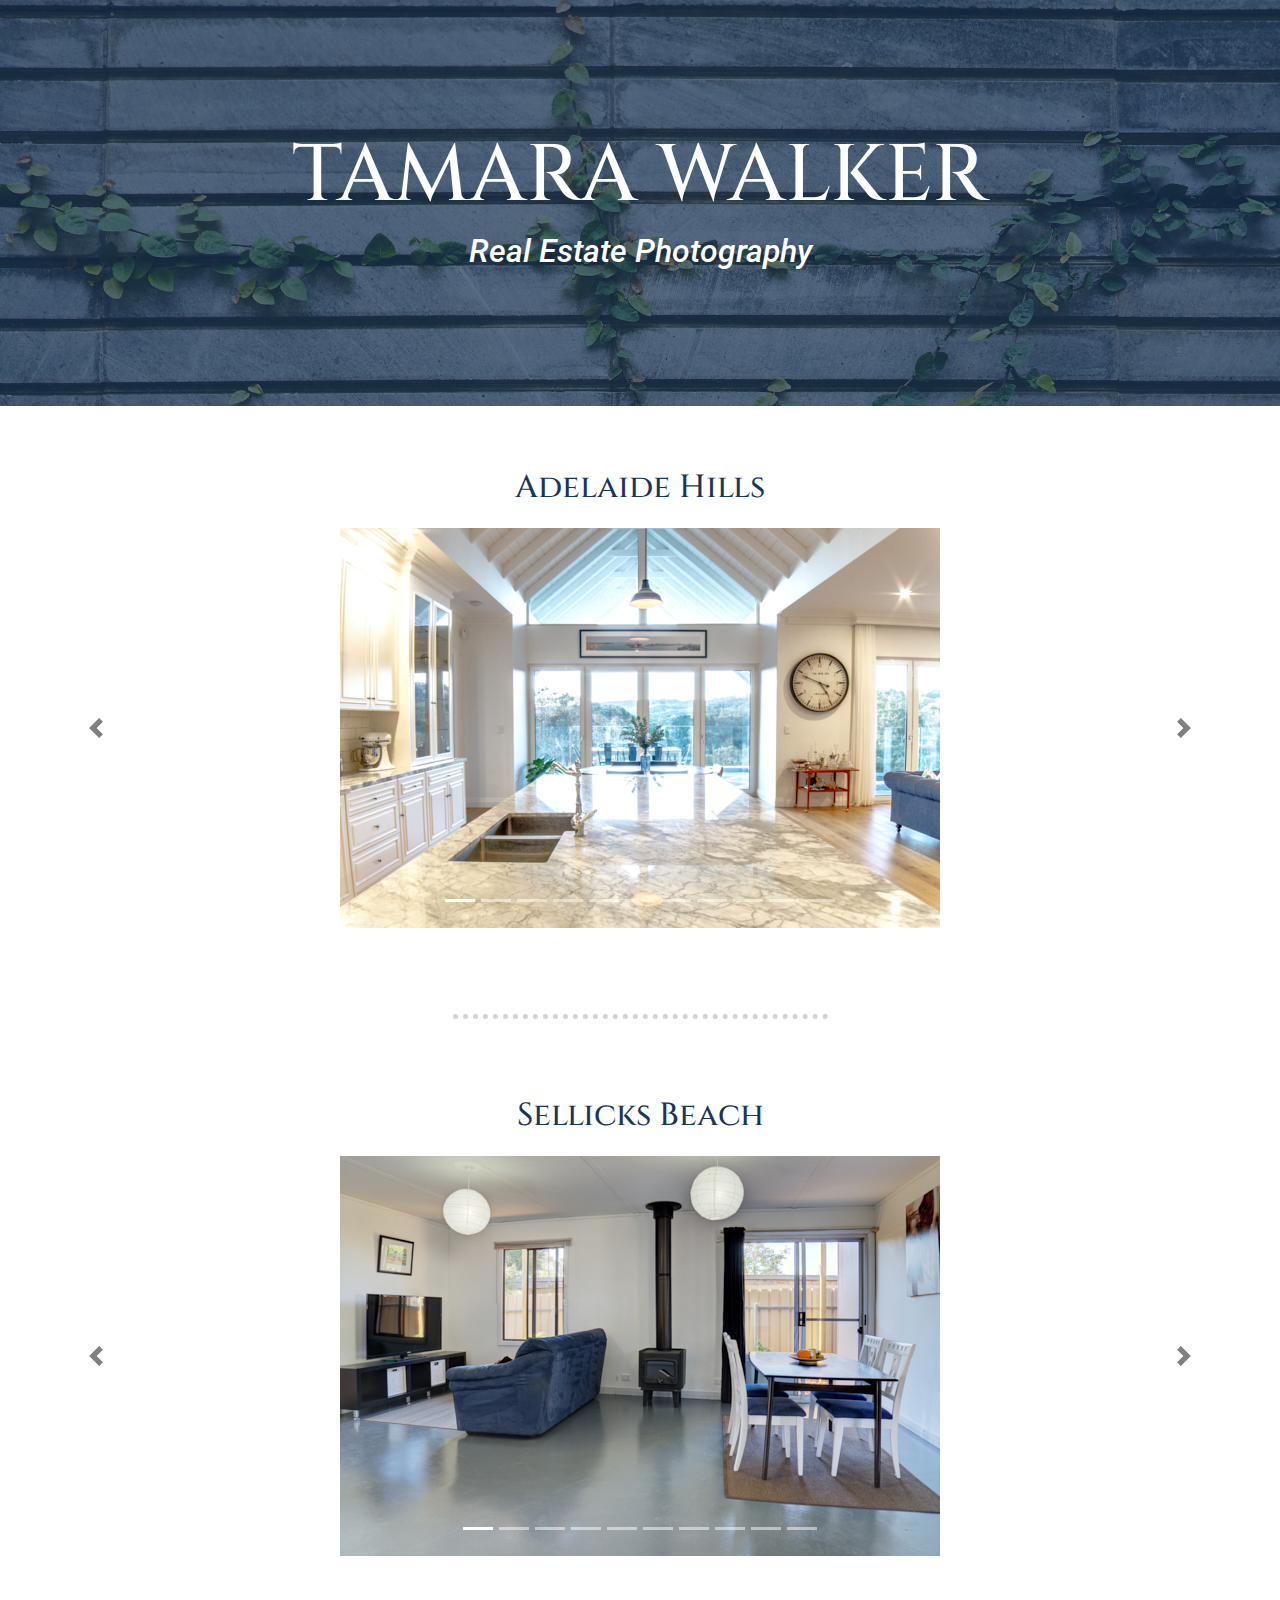
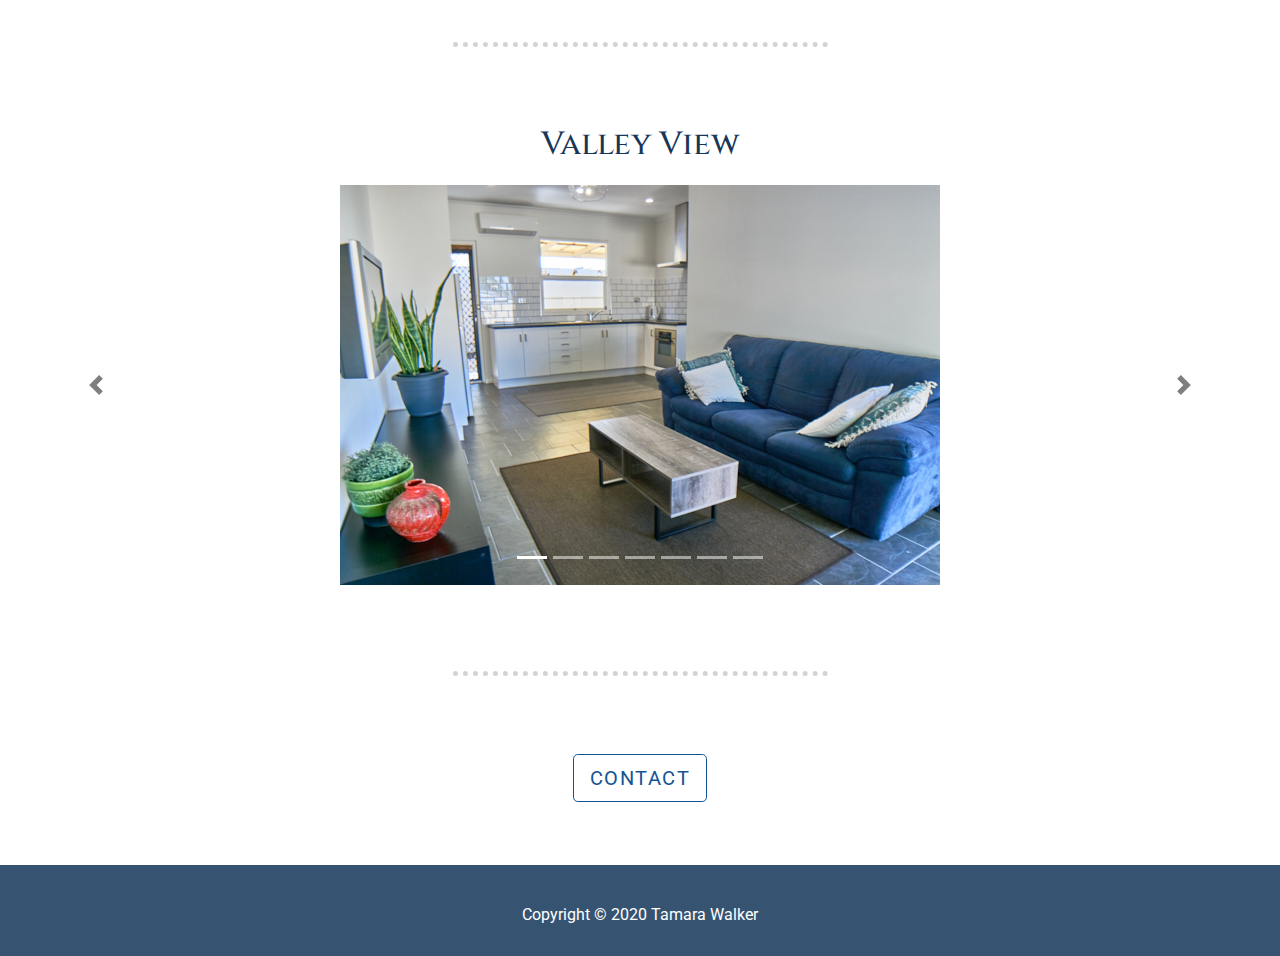
<file: index.html>
<!DOCTYPE html>
<html lang="en" dir="ltr">
  <head>
    <meta charset="utf-8">
    <title>Portfolio of Tamara Walker</title>

    <!-- CSS Stylesheets -->

    <link rel="stylesheet" href="https://stackpath.bootstrapcdn.com/bootstrap/4.5.2/css/bootstrap.min.css" integrity="sha384-JcKb8q3iqJ61gNV9KGb8thSsNjpSL0n8PARn9HuZOnIxN0hoP+VmmDGMN5t9UJ0Z" crossorigin="anonymous">
    <link rel="stylesheet" type="text/css" href="css/styles.css">

    <!-- Google fonts -->

    <link href="https://fonts.googleapis.com/css2?family=Cinzel:wght@700&family=Roboto:ital@0;1&display=swap" rel="stylesheet">

    <!-- Scripts -->

  </head>
  <body>

    <section id="title" class="color-section">
      <div class="container-fluid title-img">

        <!-- title -->

        <h1>TAMARA WALKER</h1>
        <h3><i>Real Estate Photography</i></h3>

      </div>
    </section>

    <section>
      <div class="container-fluid carousel-titles">

        <!-- Adelaide Hills -->

        <h2>Adelaide Hills</h2>

      </div>
    </section>

    <section class="colored-section">
      <div id="adelaide-hills" class="carousel slide" data-interval="false">
        <ol class="carousel-indicators">
          <li data-target="#adelaide-hills" data-slide-to="0" class="active indicator-button"></li>
          <li data-target="#adelaide-hills" data-slide-to="1" class="indicator-button"></li>
          <li data-target="#adelaide-hills" data-slide-to="2" class="indicator-button"></li>
          <li data-target="#adelaide-hills" data-slide-to="3" class="indicator-button"></li>
          <li data-target="#adelaide-hills" data-slide-to="4" class="indicator-button"></li>
          <li data-target="#adelaide-hills" data-slide-to="5" class="indicator-button"></li>
          <li data-target="#adelaide-hills" data-slide-to="6" class="indicator-button"></li>
          <li data-target="#adelaide-hills" data-slide-to="7" class="indicator-button"></li>
          <li data-target="#adelaide-hills" data-slide-to="8" class="indicator-button"></li>
          <li data-target="#adelaide-hills" data-slide-to="9" class="indicator-button"></li>
          <li data-target="#adelaide-hills" data-slide-to="10" class="indicator-button"></li>
        </ol>
        <div class="carousel-inner">
          <div class="carousel-item active container-fluid">
            <a href="images/Adelaide-Hills-01-lg.jpg">
            <img class="img-fluid" src="images/Adelaide-Hills-01.jpg" alt="">
            <div class="text">Click to enlarge</div>
            </a>
          </div>
          <div class="carousel-item container-fluid">
            <a href="images/Adelaide-Hills-02-lg.jpg">
            <img class="img-fluid" src="images/Adelaide-Hills-02.jpg" alt="">
            <div class="text">Click to enlarge</div>
            </a>
          </div>
          <div class="carousel-item container-fluid">
            <a href="images/Adelaide-Hills-03-lg.jpg">
            <img class="img-fluid" src="images/Adelaide-Hills-03.jpg" alt="">
            <div class="text">Click to enlarge</div>
            </a>
          </div>
          <div class="carousel-item container-fluid">
            <a href="images/Adelaide-Hills-04-lg.jpg">
            <img class="img-fluid" src="images/Adelaide-Hills-04.jpg" alt="">
            <div class="text">Click to enlarge</div>
            </a>
          </div>
          <div class="carousel-item container-fluid">
            <a href="images/Adelaide-Hills-05-lg.jpg">
            <img class="img-fluid" src="images/Adelaide-Hills-05.jpg" alt="">
            <div class="text">Click to enlarge</div>
            </a>
          </div>
          <div class="carousel-item container-fluid">
            <a href="images/Adelaide-Hills-06-lg.jpg">
            <img class="img-fluid" src="images/Adelaide-Hills-06.jpg" alt="">
            <div class="text">Click to enlarge</div>
            </a>
          </div>
          <div class="carousel-item container-fluid">
            <a href="images/Adelaide-Hills-07-lg.jpg">
            <img class="img-fluid" src="images/Adelaide-Hills-07.jpg" alt="">
            <div class="text">Click to enlarge</div>
            </a>
          </div>
          <div class="carousel-item container-fluid">
            <a href="images/Adelaide-Hills-08-lg.jpg">
            <img class="img-fluid" src="images/Adelaide-Hills-08.jpg" alt="">
            <div class="text">Click to enlarge</div>
            </a>
          </div>
          <div class="carousel-item container-fluid">
            <a href="images/Adelaide-Hills-09-lg.jpg">
            <img class="img-fluid" src="images/Adelaide-Hills-09.jpg" alt="">
            <div class="text">Click to enlarge</div>
            </a>
          </div>
          <div class="carousel-item container-fluid">
            <a href="images/Adelaide-Hills-10-lg.jpg">
            <img class="img-fluid" src="images/Adelaide-Hills-10.jpg" alt="">
            <div class="text">Click to enlarge</div>
            </a>
          </div>
          <div class="carousel-item container-fluid">
            <a href="images/Adelaide-Hills-11-lg.jpg">
            <img class="img-fluid" src="images/Adelaide-Hills-11.jpg" alt="">
            <div class="text">Click to enlarge</div>
            </a>
          </div>
        </div>
        <a class="carousel-control-prev" href="#adelaide-hills" role="button" data-slide="prev">
          <span class="carousel-control-prev-icon" aria-hidden="true"></span>
          <span class="sr-only">Previous</span>
        </a>
        <a class="carousel-control-next" href="#adelaide-hills" role="button" data-slide="next">
          <span class="carousel-control-next-icon" aria-hidden="true"></span>
          <span class="sr-only">Next</span>
        </a>


      </div>
    </section>

    <section>
      <div class="container-fluid white-separator">

      </div>
    </section>

    <section>
      <div class="container-fluid blue-separator">

        <hr>

      </div>
    </section>

    <section>
      <div class="container-fluid carousel-titles">

        <!-- sellicks beach -->

        <h2>Sellicks Beach</h2>

      </div>
    </section>

    <section class="colored-section">
      <div id="sellicks-beach" class="carousel slide" data-interval="false">
        <ol class="carousel-indicators">
          <li data-target="#sellicks-beach" data-slide-to="0" class="active indicator-button"></li>
          <li data-target="#sellicks-beach" data-slide-to="1" class="indicator-button"></li>
          <li data-target="#sellicks-beach" data-slide-to="2" class="indicator-button"></li>
          <li data-target="#sellicks-beach" data-slide-to="3" class="indicator-button"></li>
          <li data-target="#sellicks-beach" data-slide-to="4" class="indicator-button"></li>
          <li data-target="#sellicks-beach" data-slide-to="5" class="indicator-button"></li>
          <li data-target="#sellicks-beach" data-slide-to="6" class="indicator-button"></li>
          <li data-target="#sellicks-beach" data-slide-to="7" class="indicator-button"></li>
          <li data-target="#sellicks-beach" data-slide-to="8" class="indicator-button"></li>
          <li data-target="#sellicks-beach" data-slide-to="9" class="indicator-button"></li>
        </ol>
        <div class="carousel-inner">
          <div class="carousel-item active container-fluid">
            <a href="images/Sellicks-Beach-01-lg.jpg">
            <img class="img-fluid" src="images/Sellicks-Beach-01.jpg" alt="">
            <div class="text">Click to enlarge</div>
            </a>
          </div>
          <div class="carousel-item container-fluid">
            <a href="images/Sellicks-Beach-02-lg.jpg">
            <img class="img-fluid" src="images/Sellicks-Beach-02.jpg" alt="">
            <div class="text">Click to enlarge</div>
            </a>
          </div>
          <div class="carousel-item container-fluid">
            <a href="images/Sellicks-Beach-03-lg.jpg">
            <img class="img-fluid" src="images/Sellicks-Beach-03.jpg" alt="">
            <div class="text">Click to enlarge</div>
            </a>
          </div>
          <div class="carousel-item container-fluid">
            <a href="images/Sellicks-Beach-04-lg.jpg">
            <img class="img-fluid" src="images/Sellicks-Beach-04.jpg" alt="">
            <div class="text">Click to enlarge</div>
            </a>
          </div>
          <div class="carousel-item container-fluid">
            <a href="images/Sellicks-Beach-05-lg.jpg">
            <img class="img-fluid" src="images/Sellicks-Beach-05.jpg" alt="">
            <div class="text">Click to enlarge</div>
            </a>
          </div>
          <div class="carousel-item container-fluid">
            <a href="images/Sellicks-Beach-06-lg.jpg">
            <img class="img-fluid" src="images/Sellicks-Beach-06.jpg" alt="">
            <div class="text">Click to enlarge</div>
            </a>
          </div>
          <div class="carousel-item container-fluid">
            <a href="images/Sellicks-Beach-07-lg.jpg">
            <img class="img-fluid" src="images/Sellicks-Beach-07.jpg" alt="">
            <div class="text">Click to enlarge</div>
            </a>
          </div>
          <div class="carousel-item container-fluid">
            <a href="images/Sellicks-Beach-08-lg.jpg">
            <img class="img-fluid" src="images/Sellicks-Beach-08.jpg" alt="">
            <div class="text">Click to enlarge</div>
            </a>
          </div>
          <div class="carousel-item container-fluid">
            <a href="images/Sellicks-Beach-09-lg.jpg">
            <img class="img-fluid" src="images/Sellicks-Beach-09.jpg" alt="">
            <div class="text">Click to enlarge</div>
            </a>
          </div>
          <div class="carousel-item container-fluid">
            <a href="images/Sellicks-Beach-10-lg.jpg">
            <img class="img-fluid" src="images/Sellicks-Beach-10.jpg" alt="">
            <div class="text">Click to enlarge</div>
            </a>
          </div>
        </div>
        <a class="carousel-control-prev" href="#sellicks-beach" role="button" data-slide="prev">
          <span class="carousel-control-prev-icon" aria-hidden="true"></span>
          <span class="sr-only">Previous</span>
        </a>
        <a class="carousel-control-next" href="#sellicks-beach" role="button" data-slide="next">
          <span class="carousel-control-next-icon" aria-hidden="true"></span>
          <span class="sr-only">Next</span>
        </a>


      </div>
    </section>

    <section>
      <div class="container-fluid white-separator">

      </div>
    </section>

    <section>
      <div class="container-fluid blue-separator">

        <hr>

      </div>
    </section>

    <section>
      <div class="container-fluid carousel-titles">

        <!-- Valley View -->

        <h2>Valley View</h2>

      </div>
    </section>

    <section class="colored-section">
      <div id="valley-view" class="carousel slide" data-interval="false">
        <ol class="carousel-indicators">
          <li data-target="#valley-view" data-slide-to="0" class="active indicator-button"></li>
          <li data-target="#valley-view" data-slide-to="1" class="indicator-button"></li>
          <li data-target="#valley-view" data-slide-to="2" class="indicator-button"></li>
          <li data-target="#valley-view" data-slide-to="3" class="indicator-button"></li>
          <li data-target="#valley-view" data-slide-to="4" class="indicator-button"></li>
          <li data-target="#valley-view" data-slide-to="5" class="indicator-button"></li>
          <li data-target="#valley-view" data-slide-to="6" class="indicator-button"></li>
        </ol>
        <div class="carousel-inner">
          <div class="carousel-item active container-fluid">
            <a href="images/Valley-View-01-lg.jpg">
            <img class="img-fluid" src="images/Valley-View-01.jpg" alt="">
            <div class="text">Click to enlarge</div>
            </a>
          </div>
          <div class="carousel-item container-fluid">
            <a href="images/Valley-View-02-lg.jpg">
            <img class="img-fluid" src="images/Valley-View-02.jpg" alt="">
            <div class="text">Click to enlarge</div>
            </a>
          </div>
          <div class="carousel-item container-fluid">
            <a href="images/Valley-View-03-lg.jpg">
            <img class="img-fluid" src="images/Valley-View-03.jpg" alt="">
            <div class="text">Click to enlarge</div>
            </a>
          </div>
          <div class="carousel-item container-fluid">
            <a href="images/Valley-View-04-lg.jpg">
            <img class="img-fluid" src="images/Valley-View-04.jpg" alt="">
            <div class="text">Click to enlarge</div>
            </a>
          </div>
          <div class="carousel-item container-fluid">
            <a href="images/Valley-View-05-lg.jpg">
            <img class="img-fluid" src="images/Valley-View-05.jpg" alt="">
            <div class="text">Click to enlarge</div>
            </a>
          </div>
          <div class="carousel-item container-fluid">
            <a href="images/Valley-View-06-lg.jpg">
            <img class="img-fluid" src="images/Valley-View-06.jpg" alt="">
            <div class="text">Click to enlarge</div>
            </a>
          </div>
          <div class="carousel-item container-fluid">
            <a href="images/Valley-View-07-lg.jpg">
            <img class="img-fluid" src="images/Valley-View-07.jpg" alt="">
            <div class="text">Click to enlarge</div>
            </a>
          </div>
        </div>

        <a class="carousel-control-prev" href="#valley-view" role="button" data-slide="prev">
          <span class="carousel-control-prev-icon" aria-hidden="true"></span>
          <span class="sr-only">Previous</span>
        </a>
        <a class="carousel-control-next" href="#valley-view" role="button" data-slide="next">
          <span class="carousel-control-next-icon" aria-hidden="true"></span>
          <span class="sr-only">Next</span>
        </a>



      </div>
    </section>

    <section>
      <div class="container-fluid white-separator">

      </div>
    </section>

    <section>
      <div class="container-fluid blue-separator">

        <hr>

      </div>
    </section>

    <section>
      <div class="container-fluid">

      <a class="btn btn-outline-primary btn-lg custom-button" href="mailto:teedub.adelaide@gmail.com" role="button">CONTACT</a>


      </div>
    </section>

    <footer class="color-section" id="footer">
      <div class="container-fluid">

        <p>Copyright © 2020 Tamara Walker</p>

      </div>
    </footer>

    <!-- Scripts -->

    <script src="https://code.jquery.com/jquery-3.5.1.slim.min.js" integrity="sha384-DfXdz2htPH0lsSSs5nCTpuj/zy4C+OGpamoFVy38MVBnE+IbbVYUew+OrCXaRkfj" crossorigin="anonymous"></script>
    <script src="https://cdn.jsdelivr.net/npm/popper.js@1.16.1/dist/umd/popper.min.js" integrity="sha384-9/reFTGAW83EW2RDu2S0VKaIzap3H66lZH81PoYlFhbGU+6BZp6G7niu735Sk7lN" crossorigin="anonymous"></script>
    <script src="https://stackpath.bootstrapcdn.com/bootstrap/4.5.2/js/bootstrap.min.js" integrity="sha384-B4gt1jrGC7Jh4AgTPSdUtOBvfO8shuf57BaghqFfPlYxofvL8/KUEfYiJOMMV+rV" crossorigin="anonymous"></script>


  </body>
</html>
</file>
<file: css/styles.css>
/* font-family: 'Cinzel', serif;
font-family: 'Roboto', sans-serif; */

body {
  font-family: 'Roboto', sans-serif;
  text-align: center;
}

h1 {
  font-family: 'Cinzel', serif;
  font-size: 5rem;
}

h2 {
  font-size: 2rem;
  padding-top: 5%;
  padding-bottom: 1%;
}

h3 {
  font-family: 'Roboto', sans-serif;
  font-size: 2rem;
}

hr {
  border-style: none;
  border-bottom-style: dotted;
  border-width: thick;
  color: lightgray;
  height: 10px;
  width: 30%;
}

#title {
  padding: 10% 0;
  position: relative;
  background-image: url("../images/background-img.jpg");
  background-size: cover;
}

#title::before {
  content: "";
  position:absolute;
  top: 0;
  right: 0;
  bottom: 0;
  left: 0;
  background: rgba(24, 54, 88, .7);
}

.title-img {
  position: relative;
}

.carousel-titles {
  font-family: 'Cinzel', serif;
  color: #183658;
}

.color-section {
  background-color: #365472;
  color: white;
}

.white-separator {
  background-color: #fff;
  height: 60px;
}

.img-fluid {
  max-width: 100%;
  height: auto;
  transition: 1s;
}

.text {
  display: none;
}

@media (hover: hover) {
.img-fluid:hover + .text {
  display: block;
  position: absolute;
  top: 50%;
  left: 50%;
  transform: translate(-50%, -50%);
  color: #fff;
  font-size: 2rem;
  font-style: italic;
}
}

@media (hover: hover) {
.img-fluid:hover {
  transform: scale(1.1);
  opacity: .6;
  transition: 1s;
}
}

#adelaide-hills {
  background-color: #ffffff;
}

#sellicks-beach {
  background-color: #ffffff;
}

#valley-view {
  background-color: #ffffff;
}

.carousel-control-prev-icon, .carousel-control-next {
  filter: invert(1);
}

.empty-container {
  height: 80px;
}

.custom-button {
  color: #155493;
  letter-spacing: 1.5px;
  margin: 5%;
  border-color: #155493;
  border-width: thin;
}

.custom-button:hover {
  background-color: #365472;
  border-color: #fff;
}

#footer {
  font-size: 1rem;
  padding: 3% 0 1%;
}
</file>
